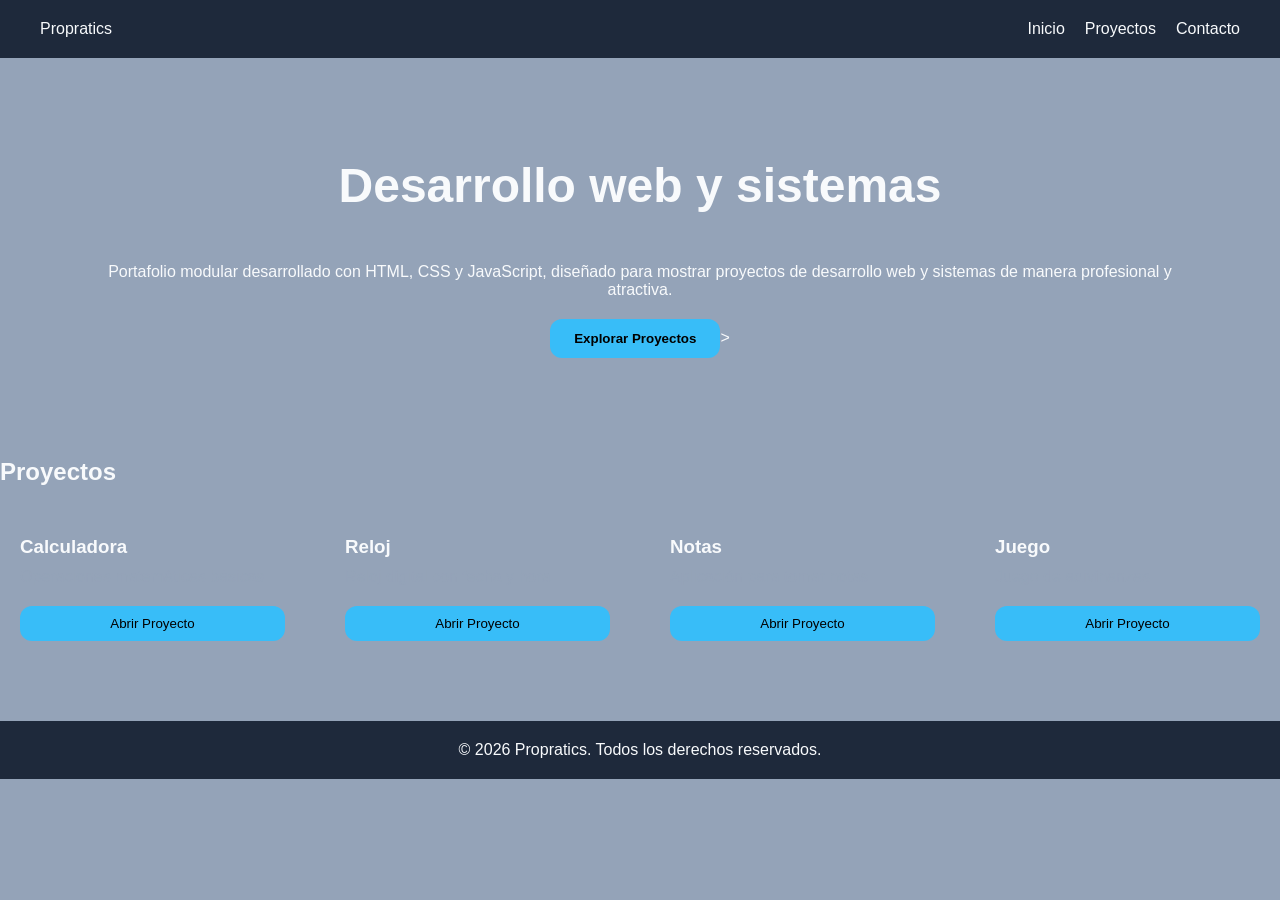
<file: index.html>
<!DOCTYPE html>
<html lang="es">
    <head>
        <meta charset="UTF-8">
        <meta name="viewport" content="width=device-width, initial-scale=1.0">
        <title>Portfolio</title>
        <link rel="stylesheet" href="./assets/css/variables.css">
        <link rel="stylesheet" href="./assets/css/global.css">
        <link rel="stylesheet" href="./assets/css/layout.css">
        <link rel="stylesheet" href="./assets/css/components.css">
    </head>
    <body>
        <header class="navbar">
            <div class="Logo">Propratics</div>
            <nav>
                <a href="#">Inicio</a>
                <a href="#">Proyectos</a>
                <a href="#">Contacto</a>
            </nav>
        </header>
        <main>
            <section class="hero">
                <h1>Desarrollo web y sistemas</h1>
                <p> 
                    Portafolio modular desarrollado con HTML, CSS y JavaScript, diseñado para mostrar proyectos de desarrollo web y sistemas de manera profesional y atractiva.
                </p>
                <button id = "explorarBtn">
                    Explorar Proyectos
                </button>>
            </section>
            <section class = "Projects-section" id="proyectos">
                <h2> Proyectos</h2>
                <div id="projectsGrid" class="projects-grid">
                    <!-- Aquí se cargarán los proyectos dinámicamente -->
                </div>
            </section>
        </main>
        <footer class="footer">
            <p>&copy; 2026 Propratics. Todos los derechos reservados.</p>
        </footer>
        <script src="./assets/js/projects.js"></script>
        <script src="./assets/js/app.js"></script>
    </body>
</html>
</file>
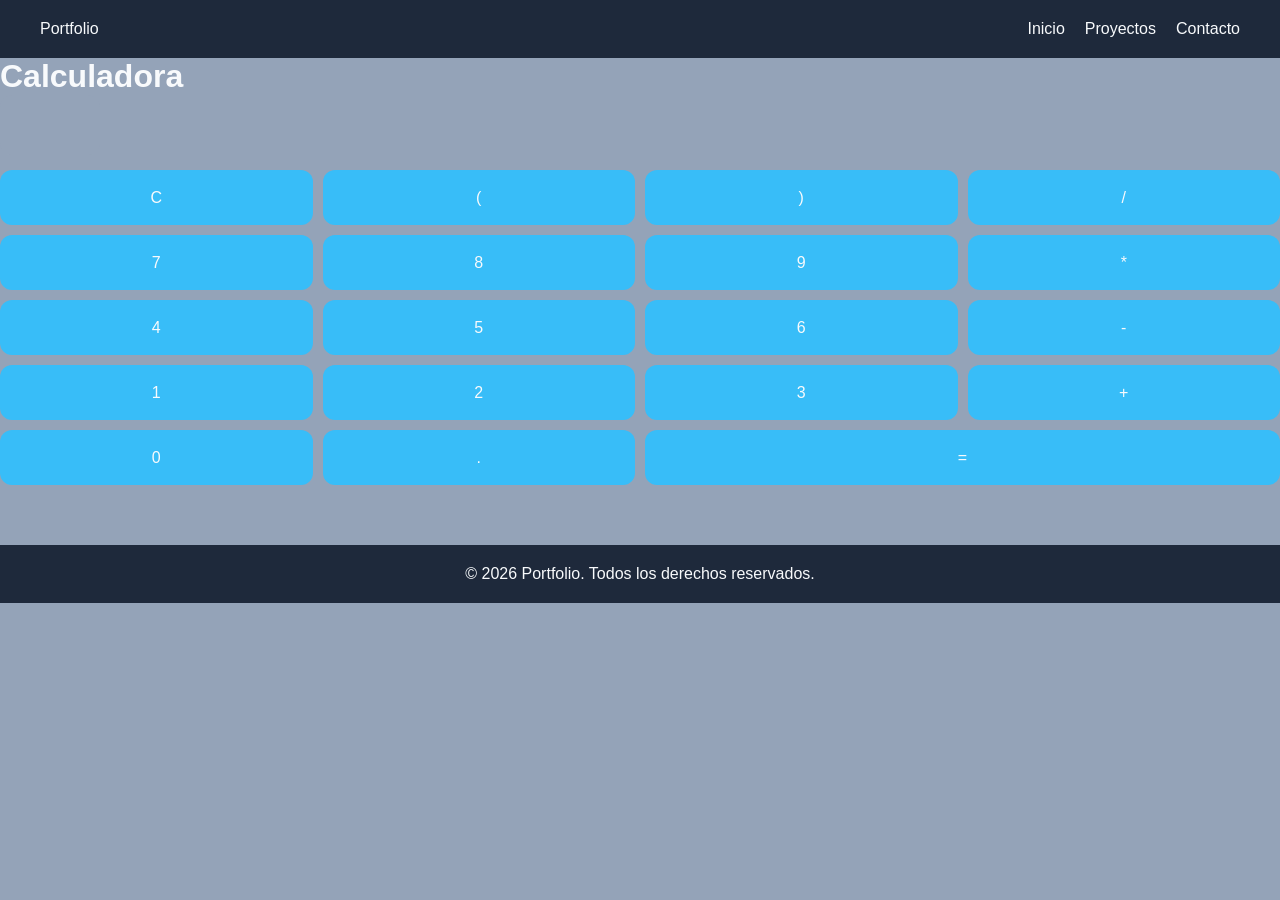
<file: pages/calculadora/index.html>
<!DOCTYPE html>
<html lang="es">
    <head>
        <meta charset="UTF-8">
        <meta name="viewport" content="width=device-width, initial-scale=1.0">
        <title>Calculadora | Portfolio</title>
        <link rel="stylesheet" href="../../assets/css/variables.css">
        <link rel="stylesheet" href="../../assets/css/global.css">
        <link rel="stylesheet" href="../../assets/css/layout.css">
        <link rel="stylesheet" href="../../assets/css/components.css">

        <link rel ="stylesheet" href="./style.css">
    </head>
    <body>
        <header class="navbar">
            <div class="Logo"> Portfolio</div>
            <nav>
                <a href="../../index.html">Inicio</a>
                <a href="../../index.html#proyectos">Proyectos</a>
                <a href="../../index.html#contacto">Contacto</a>
            </nav>
        </header>
        <main class="projec-page">
            <h1> Calculadora</h1>
            <input type="text" id="display" disabled>
            <div class = "calculator-buttons">
                <button>C</button>
                <button>(</button>
                <button>)</button>
                <button>/</button>

                <button>7</button>
                <button>8</button>
                <button>9</button>
                <button>*</button>

                <button>4</button>
                <button>5</button>
                <button>6</button>
                <button>-</button>

                <button>1</button>
                <button>2</button>
                <button>3</button>
                <button>+</button>

                <button>0</button>
                <button>.</button>
                <button id="equals">=</button>
            </div>
        </div>
    </main>
    <footer class="footer" id="contacto">
        <p>© 2026 Portfolio. Todos los derechos reservados.</p>
    </footer>
    <script src="./script.js"></script>
</body>
</html>
</file>
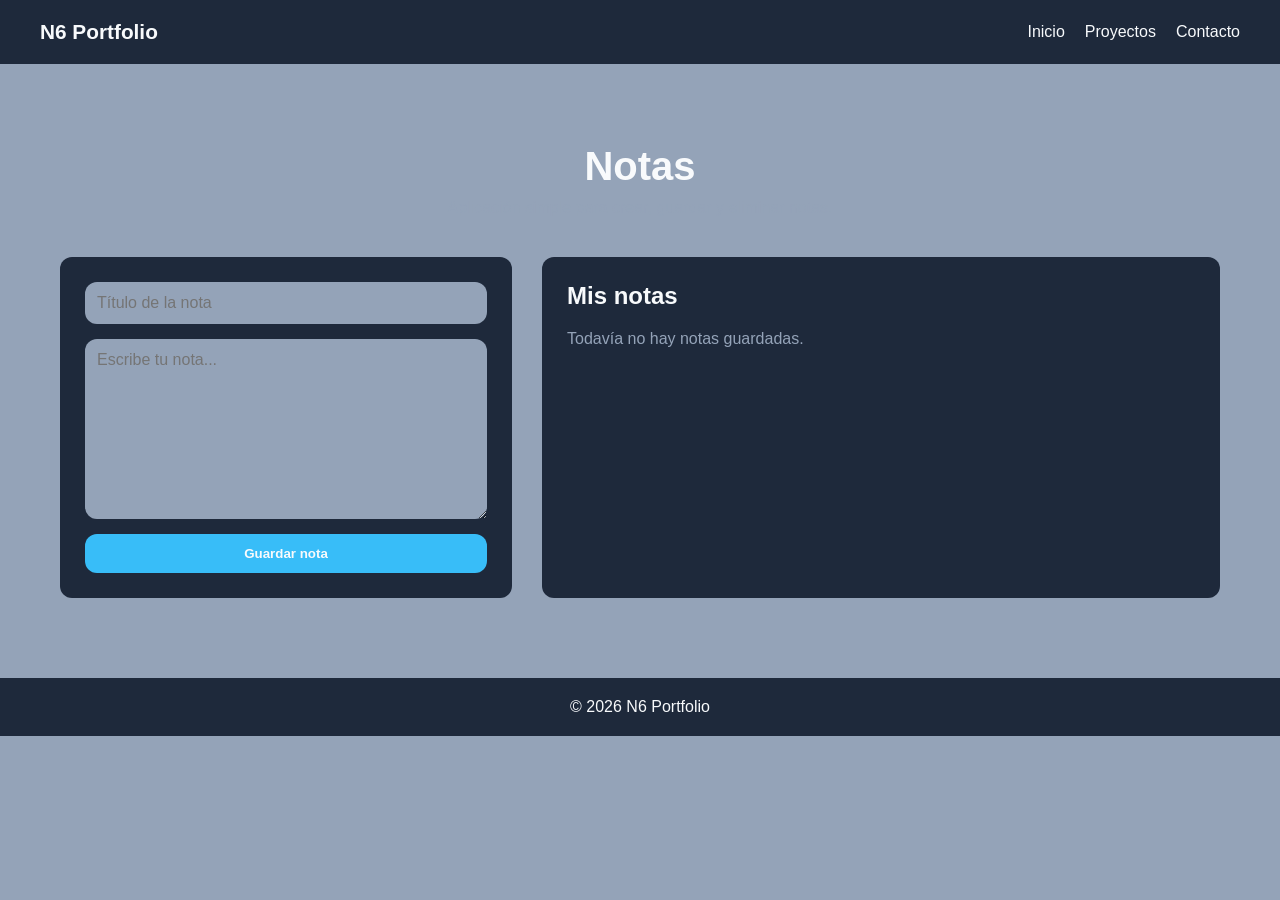
<file: pages/notas/index.html>
<!DOCTYPE html>
<html lang="es">

<head>
    <meta charset="UTF-8">
    <meta name="viewport" content="width=device-width, initial-scale=1.0">
    <title>Notas | N6 Portfolio</title>

    <link rel="stylesheet" href="../../assets/css/variables.css">
    <link rel="stylesheet" href="../../assets/css/global.css">
    <link rel="stylesheet" href="../../assets/css/layout.css">
    <link rel="stylesheet" href="../../assets/css/components.css">

    <link rel="stylesheet" href="./style.css">
</head>

<body>

    <header class="navbar">
        <div class="logo">N6 Portfolio</div>

        <nav>
            <a href="../../index.html">Inicio</a>
            <a href="../../index.html#proyectos">Proyectos</a>
            <a href="../../index.html#contacto">Contacto</a>
        </nav>
    </header>

    <main class="project-page">

        <section class="project-header">
            <h1>Notas</h1>
            <p>Aplicación simple para crear, guardar y eliminar notas.</p>
        </section>

        <section class="notes-app">

            <form id="noteForm" class="note-form">
                <input 
                    type="text" 
                    id="noteTitle" 
                    placeholder="Título de la nota"
                    autocomplete="off"
                >

                <textarea 
                    id="noteContent" 
                    placeholder="Escribe tu nota..."
                ></textarea>

                <button type="submit">
                    Guardar nota
                </button>
            </form>

            <section class="notes-section">
                <h2>Mis notas</h2>

                <div id="notesList" class="notes-list"></div>
            </section>

        </section>

    </main>

    <footer class="footer" id="contacto">
        <p>© 2026 N6 Portfolio</p>
    </footer>

    <script src="./script.js"></script>

</body>

</html>
</file>
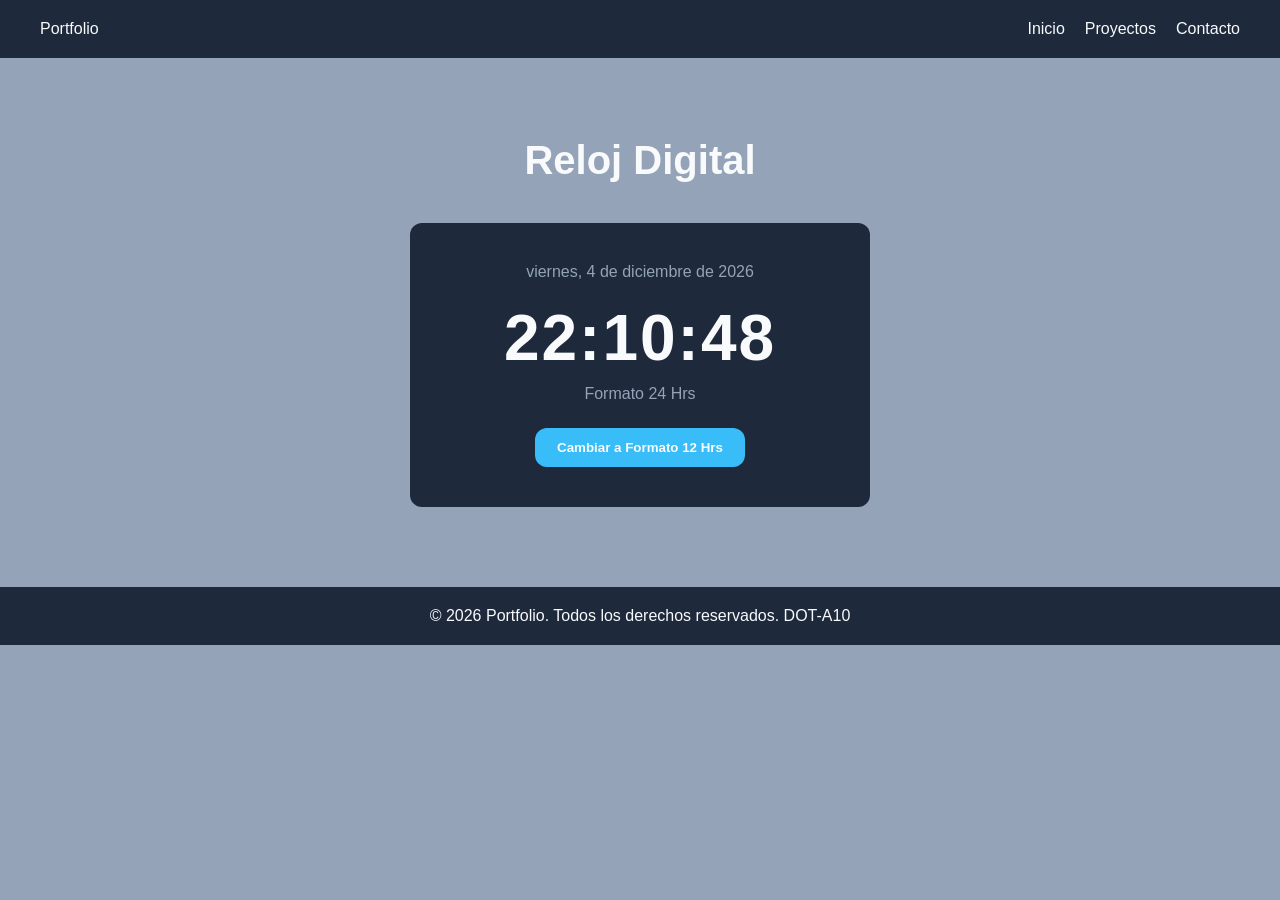
<file: pages/reloj/index.html>
<!DOCTYPE html>
<html lang=" es">
    <head>  
        <meta charset="UTF-8">
        <meta name="viewport" content="width=device-width, initial-scale=1.0">
        <title>Reloj Digital | Portfolio</title>
        <link rel="stylesheet" href="../../assets/css/variables.css">
        <link rel="stylesheet" href="../../assets/css/global.css">
        <link rel="stylesheet" href="../../assets/css/layout.css">
        <link rel="stylesheet" href="../../assets/css/components.css">
        
        <link rel="stylesheet" href="./style.css">
    </head>
    <body>
        <header class="navbar">
            <div class="Logo">Portfolio</div>
            <nav>
                <a href="../../index.html">Inicio</a>
                <a href="../../index.html#proyectos">Proyectos</a>
                <a href="../../index.html#contacto">Contacto</a>
            </nav>
        </header>
        <main class="project-page">
            <section class="project-header">
                <h1>Reloj Digital</h1>
            </section>
            <section class="project-content">
                <div class="clock-card">
                    <p id="dateText" class="date-text">Cargando fecha...</p>
                    <h2 id="timeText" class="time-text">00:00:00</h2>
                    <p id="formatText" class="format-text">Formato 24 Hrs</p>
                    <button id="toggleFormatBtn">
                        Cambiar a Formato 12 Hrs
                    </button>
                </div>
            </section>
        </main>
        <footer class="footer">
            <p>&copy; 2026 Portfolio. Todos los derechos reservados. DOT-A10</p>
        </footer>
        <script src="./script.js"></script>
    </body>
</html>
</file>
<file: assets/css/variables.css>
:root {
    --bg-primary: #94a3b8;
    --bg-secondary: #1e293b;

    --text-primary: #f8fafc;
    --text-secondary: #94a3b8;

    --accent: #38bdf8;
    --border-radius: 12px;
    --transition: 0.3s ease;
    --max-width: 1200px;
}
</file>
<file: assets/css/global.css>
*{
    margin: 0;
    padding: 0;
    box-sizing: border-box;
}
body{
    background-color: var(--bg-primary);
    color: var(--text-primary);

    font-family: Arial, sans-serif;
    min-height: 100vh;
}
a{
    text-decoration: none;
    color: inherit;
}
button{
    border: none;
    cursor: pointer;
}
</file>
<file: assets/css/layout.css>
.navbar{
    display: flex;
    justify-content: space-between;
    align-items: center;

    padding: 20px 40px;

    background-color: var(--bg-secondary);
}
.navbar nav{
    display: flex;
    gap: 20px;
}
.hero{
    max-width: var(--max-width);
    margin: 80px auto;
    text-align: center;
    padding: 20px;
}
.hero h1{
    font-size: 3rem;
    margin-bottom: 30px;
}
.hero p{
    max-width: var(--max-width);
    margin: auto;
    padding: 20px;
}
.projects-grid{
    display: grid;
    grid-template-columns: repeat(auto-fit, minmax(250px, 1fr));
    gap: 20px;
    margin-top: 30px;
}
footer{
    margin-top: 60px;
    padding: 20px;
    text-align: center;
    background-color: var(--bg-secondary);
}
</file>
<file: assets/css/components.css>
.logo{
    font-size: 1.3rem;
    font-weight: bold;
}
.navbar a{
    transition: var(--transition);
}
.navbar a:hover{
    color: var(--accent);
}
.hero button{
    padding: 12px 24px;
    border-radius: var(--border-radius);
    background-color: var(--accent);
    color: black;
    font-weight: bold;
    transition: var(--transition);
}
.hero button:hover{
    transform: scale(1.05);
}
.project-card{
    background-color: var(--card-bg-secondary);
    border-radius: var(--border-radius);
    padding: 20px;
    transition: var(--transition);
}
.project-card:hover{
    transform: translateY(-5px);
}
.project-card h3{
    margin-bottom: 10px;
}
.project-card p{
    color: var(--text-secondary);
    margin-bottom: 20px;
}
.project-card button{
    width: 100%;
    padding: 10px;
    border-radius: var(--border-radius);
    background-color: var(--accent);
}
</file>
<file: pages/calculadora/style.css>
.project-page{
    max-width: var(--max-width);
    margin: 60px auto;
    padding: 20px;
}
.project-header{
    text-align: center;
    margin-bottom: 40px;
}
.project-header h1{
    font-size: 2.5rem;
    margin-bottom: 10px;
}
.project-header p{
    color: var(--text-secondary);
}
.projet-content{
    display: flex;
    justify-content: center;
}
.calculator{
    width: 320px;
    padding: 20px;
    border-radius: var(--border-radius);
    background-color: var(--bg-secondary);
}
#display{
    width: 100px;
    height: 60px;
    margin-bottom: 15px;
    padding: 10px;
    border: none;
    border-radius: var(--border-radius);
    font-size: 1.5rem;
    text-align: right;
    background-color: var(--bg-primary);
    color: var(--text-primary);
}
.calculator-buttons{
    display: grid;
    grid-template-columns: repeat(4, 1fr);
    gap: 10px;
}
.calculator-buttons button{
    height: 55px;
    border-radius: var(--border-radius);
    background-color: var(--accent);
    color: var(--text-primary);
    font-size: 1rem;
    transition: var(--transition);
}
.calculator-buttons button:hover{
    transform: scale(2px);
    opacity: 0.85;
}
#equals{
    grid-column: span 2;
}
</file>
<file: pages/notas/style.css>
.project-page {
    max-width: var(--max-width);
    margin: 60px auto;
    padding: 20px;
}

.project-header {
    text-align: center;
    margin-bottom: 40px;
}

.project-header h1 {
    font-size: 2.5rem;
    margin-bottom: 10px;
}

.project-header p {
    color: var(--text-secondary);
}

.notes-app {
    display: grid;
    grid-template-columns: 1fr 1.5fr;
    gap: 30px;
}

.note-form {
    display: flex;
    flex-direction: column;
    gap: 15px;

    padding: 25px;
    border-radius: var(--border-radius);
    background-color: var(--bg-secondary);
}

.note-form input,
.note-form textarea {
    width: 100%;

    padding: 12px;

    border: none;
    border-radius: var(--border-radius);

    background-color: var(--bg-primary);
    color: var(--text-primary);

    font-family: inherit;
    font-size: 1rem;
}

.note-form textarea {
    min-height: 180px;
    resize: vertical;
}

.note-form input:focus,
.note-form textarea:focus {
    outline: 2px solid var(--accent);
}

.note-form button {
    padding: 12px;

    border-radius: var(--border-radius);

    background-color: var(--accent);
    color: var(--text-primary);

    font-weight: bold;

    transition: var(--transition);
}

.note-form button:hover {
    opacity: 0.85;
    transform: translateY(-2px);
}

.notes-section {
    padding: 25px;
    border-radius: var(--border-radius);
    background-color: var(--bg-secondary);
}

.notes-section h2 {
    margin-bottom: 20px;
}

.notes-list {
    display: grid;
    gap: 15px;
}

.note-card {
    padding: 18px;

    border-radius: var(--border-radius);

    background-color: var(--bg-primary);
}

.note-card h3 {
    margin-bottom: 10px;
}

.note-card p {
    color: var(--text-secondary);
    margin-bottom: 15px;
    line-height: 1.5;
}

.note-card button {
    padding: 8px 12px;

    border-radius: var(--border-radius);

    background-color: transparent;
    color: var(--text-secondary);

    border: 1px solid var(--text-secondary);

    transition: var(--transition);
}

.note-card button:hover {
    color: var(--text-primary);
    border-color: var(--text-primary);
}

.empty-message {
    color: var(--text-secondary);
}

@media (max-width: 768px) {
    .notes-app {
        grid-template-columns: 1fr;
    }
}
</file>
<file: pages/reloj/style.css>
.project-page{
    max-width: var(--max-width);
    margin: 60px auto;
    padding: 20px;
}
.project-header{
    text-align: center;
    margin-bottom: 40px;
}
.project-header h1{
    font-size: 2.5em;
    margin-bottom: 10px;
}
.project-header p{
    color: var(--text-secondary);
}
.project-content{
    display: flex;
    justify-content: center;
}
.clock-card{
    width: 100%;
    max-width: 460px;
    padding: 40px 30px;
    border-radius: var(--border-radius);
    background-color: var(--bg-secondary);
    text-align: center;
}
.date-text{
    color: var(--text-secondary);
    font-size: 1rem;
    margin-bottom: 20px;
}
.time-text{
    font-size: 4rem;
    margin-bottom: 10px;
    letter-spacing: 2px;
}
.format-text{
    color: var(--text-secondary);
    margin-bottom: 25px;
}
.clock-card button{
    padding: 12px 22px;
    border-radius: var(--border-radius);
    background-color: var(--accent);
    color: var(--text-primary);
    font-weight: bold;
    transition: var(--transition);
}
.clock-card button:hover{
    transform: translateY(-2px);
    opacity: 0.85;
}
@media(max-width:480px){
    .time-text{
        font-size: 3rem;
    }
    .clock-card{
        padding: 30px 20px;
    }
}
</file>
